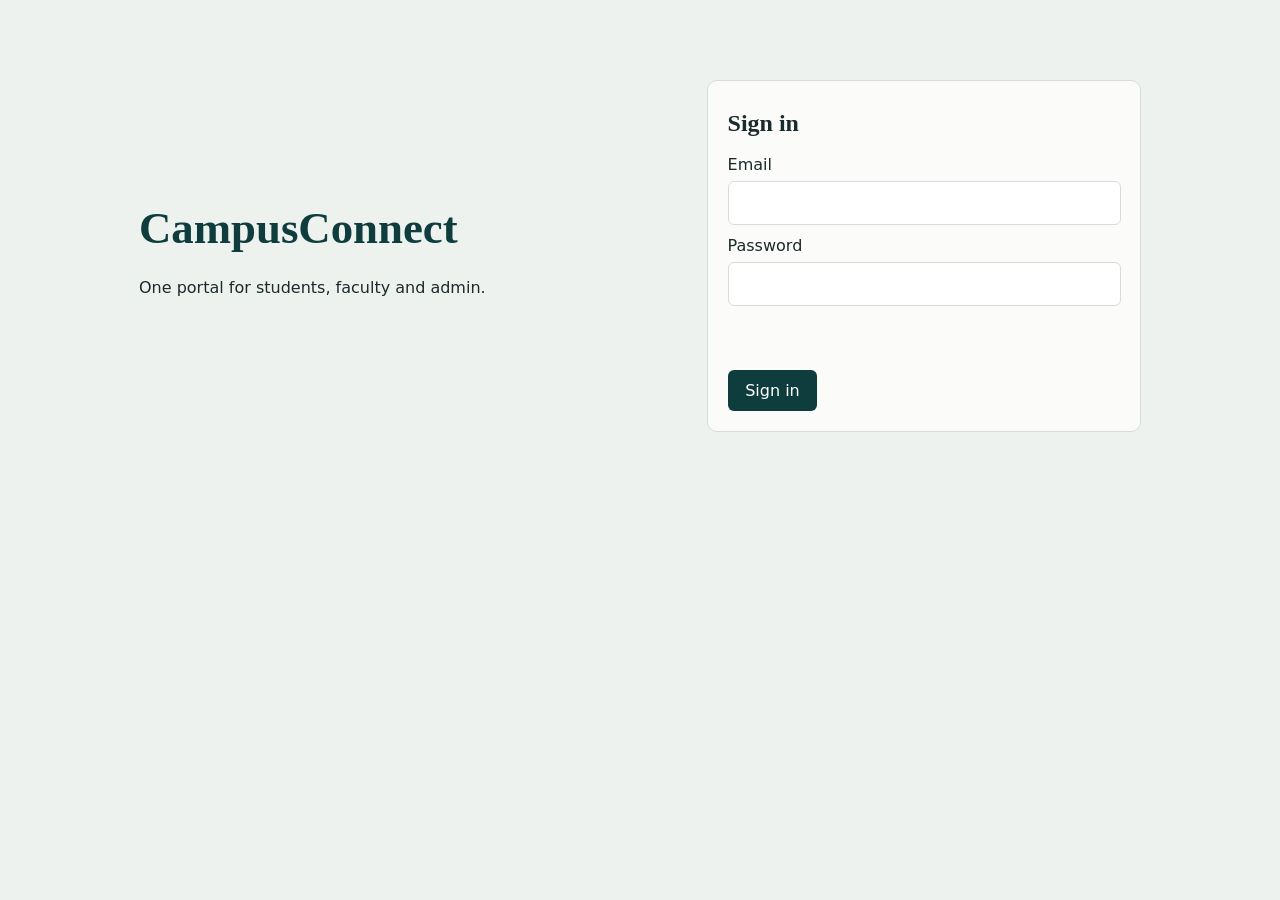
<file: campusconnect/index.html>
<!DOCTYPE html>
<html lang="en">
<head>
  <meta charset="UTF-8">
  <meta name="viewport" content="width=device-width, initial-scale=1">
  <title>CampusConnect | University Portal</title>
  <link rel="stylesheet" href="css/style.css">
</head>
<body>
  <section class="hero">
    <div>
      <h1>CampusConnect</h1>
      <p>One portal for students, faculty and admin.</p>
    </div>

    <form id="loginForm" class="box">
      <h2>Sign in</h2>

      <label for="email">Email</label>
      <input id="email" type="email" required>

      <label for="password">Password</label>
      <input id="password" type="password" required>

      <p id="error" role="alert"></p>
      <button type="submit">Sign in</button>
    </form>
  </section>

  <script src="js/common.js"></script>
  <script src="js/login.js"></script>
</body>
</html>
</file>
<file: campusconnect/css/style.css>
/* 1. Colour palette stored as variables so we can reuse them */
:root {
  --pine: #0f3d3e;
  --mist: #eef2ef;
  --chalk: #fbfcfa;
  --ink: #1b2a2a;
  --signal: #e8590c;
  --line: #d5ddd8;
}

/* 2. Reset: padding and border count inside an element's width */
* {
  box-sizing: border-box;
}

body {
  margin: 0;
  font: 16px/1.5 system-ui, "Segoe UI", sans-serif;
  background: var(--mist);
  color: var(--ink);
}

h1, h2 {
  font-family: Georgia, "Times New Roman", serif;
  margin: 0.2em 0 0.5em;
}

/* 3. Two-column layout: intro text on the left, form on the right */
.hero {
  display: grid;
  grid-template-columns: 1.2fr 1fr;
  gap: 3rem;
  max-width: 1050px;
  margin: 0 auto;
  padding: 4rem 1.5rem;
  align-items: center;
}

.hero h1 {
  font-size: 2.8rem;
  line-height: 1.1;
  color: var(--pine);
}

/* 4. The white card that holds the form */
.box {
  background: var(--chalk);
  border: 1px solid var(--line);
  border-radius: 10px;
  padding: 1.2em;
}

/* 5. Form controls */
input {
  font: inherit;
  width: 100%;
  padding: 0.55em 0.7em;
  margin: 0.25em 0 0.6em;
  border: 1px solid var(--line);
  border-radius: 6px;
  background: #fff;
}

button {
  font: inherit;
  background: var(--pine);
  color: #fff;
  border: 0;
  padding: 0.55em 1.1em;
  border-radius: 6px;
  cursor: pointer;
}

button:hover {
  background: #175557;
}

/* 6. Visible outline for keyboard users (Tab key) */
button:focus-visible,
input:focus-visible {
  outline: 3px solid var(--signal);
  outline-offset: 2px;
}

#error {
  color: #b42318;
  min-height: 1.4em;
}

/* 7. On phones, stack the two columns */
@media (max-width: 760px) {
  .hero {
    grid-template-columns: 1fr;
    padding: 2rem 1rem;
  }
}

/* ---------- Dashboard layout ---------- */
#app {
  display: flex;
  min-height: 100vh;
}

.sidebar {
  width: 230px;
  flex-shrink: 0;
  background: var(--pine);
  color: #fff;
  padding: 1.4rem 1rem;
  display: flex;
  flex-direction: column;
  gap: 0.4rem;
}

.sidebar h2 { font-size: 1.25rem; margin: 0; }
.who small { color: #9fc2bf; }

.sidebar nav {
  display: flex;
  flex-direction: column;
  gap: 0.2rem;
  margin: 1rem 0;
  flex: 1;               /* pushes the logout button to the bottom */
}

.sidebar a {
  color: #dbeceb;
  text-decoration: none;
  padding: 0.55em 0.8em;
  border-radius: 6px;
}

.sidebar a.active {
  background: #fff;
  color: var(--pine);
  border-left: 4px solid var(--signal);
  font-weight: 600;
}

.sidebar button {
  background: transparent;
  border: 1px solid #6e9996;
}

main {
  flex: 1;
  padding: 2rem;
  min-width: 0;
}

@media (max-width: 760px) {
  #app { flex-direction: column; }
  .sidebar { width: 100%; }
  .sidebar nav { flex-direction: row; flex-wrap: wrap; }
  main { padding: 1rem; }
}

/* ---------- Dashboard content ---------- */
h3 { font-family: Georgia, "Times New Roman", serif; }

.grid {
  display: grid;
  grid-template-columns: repeat(auto-fit, minmax(170px, 1fr));
  gap: 1rem;
}

.card {
  background: var(--chalk);
  border: 1px solid var(--line);
  border-radius: 10px;
  padding: 1.1em;
}

.card h3 { font-size: 2rem; margin: 0; color: var(--pine); }
.card p  { margin: 0; color: #4b5f5c; }

.notice {
  background: var(--chalk);
  border-left: 4px solid var(--signal);
  padding: 0.8em 1em;
  margin: 0.8em 0;
  border-radius: 0 8px 8px 0;
  max-width: 720px;
}
.notice p { margin: 0.3em 0; }

table {
  border-collapse: collapse;
  width: 100%;
  background: var(--chalk);
  border: 1px solid var(--line);
}
th, td {
  padding: 0.65em 0.9em;
  text-align: left;
  border-bottom: 1px solid var(--line);
}
th { background: #e1e9e4; }

.ok  { color: #146c2e; font-weight: 600; }
.low { color: #b42318; font-weight: 600; }

button.danger {
  background: #fff;
  color: #b42318;
  border: 1px solid #b42318;
  padding: 0.25em 0.7em;
}

/* ---------- Forms inside dashboards ---------- */
select, textarea {
  font: inherit;
  width: 100%;
  padding: 0.55em 0.7em;
  margin: 0.25em 0 0.6em;
  border: 1px solid var(--line);
  border-radius: 6px;
  background: #fff;
}

select:focus-visible, textarea:focus-visible {
  outline: 3px solid var(--signal);
  outline-offset: 2px;
}

.box { max-width: 620px; margin: 1em 0; }

.box input[type="checkbox"] { width: auto; margin: 0 0.6em 0 0; }

.row {
  display: flex;
  justify-content: space-between;
  align-items: center;
  padding: 0.4em 0;
  border-bottom: 1px solid var(--line);
}

.row input[type="number"] { width: 90px; margin: 0; }
</file>
